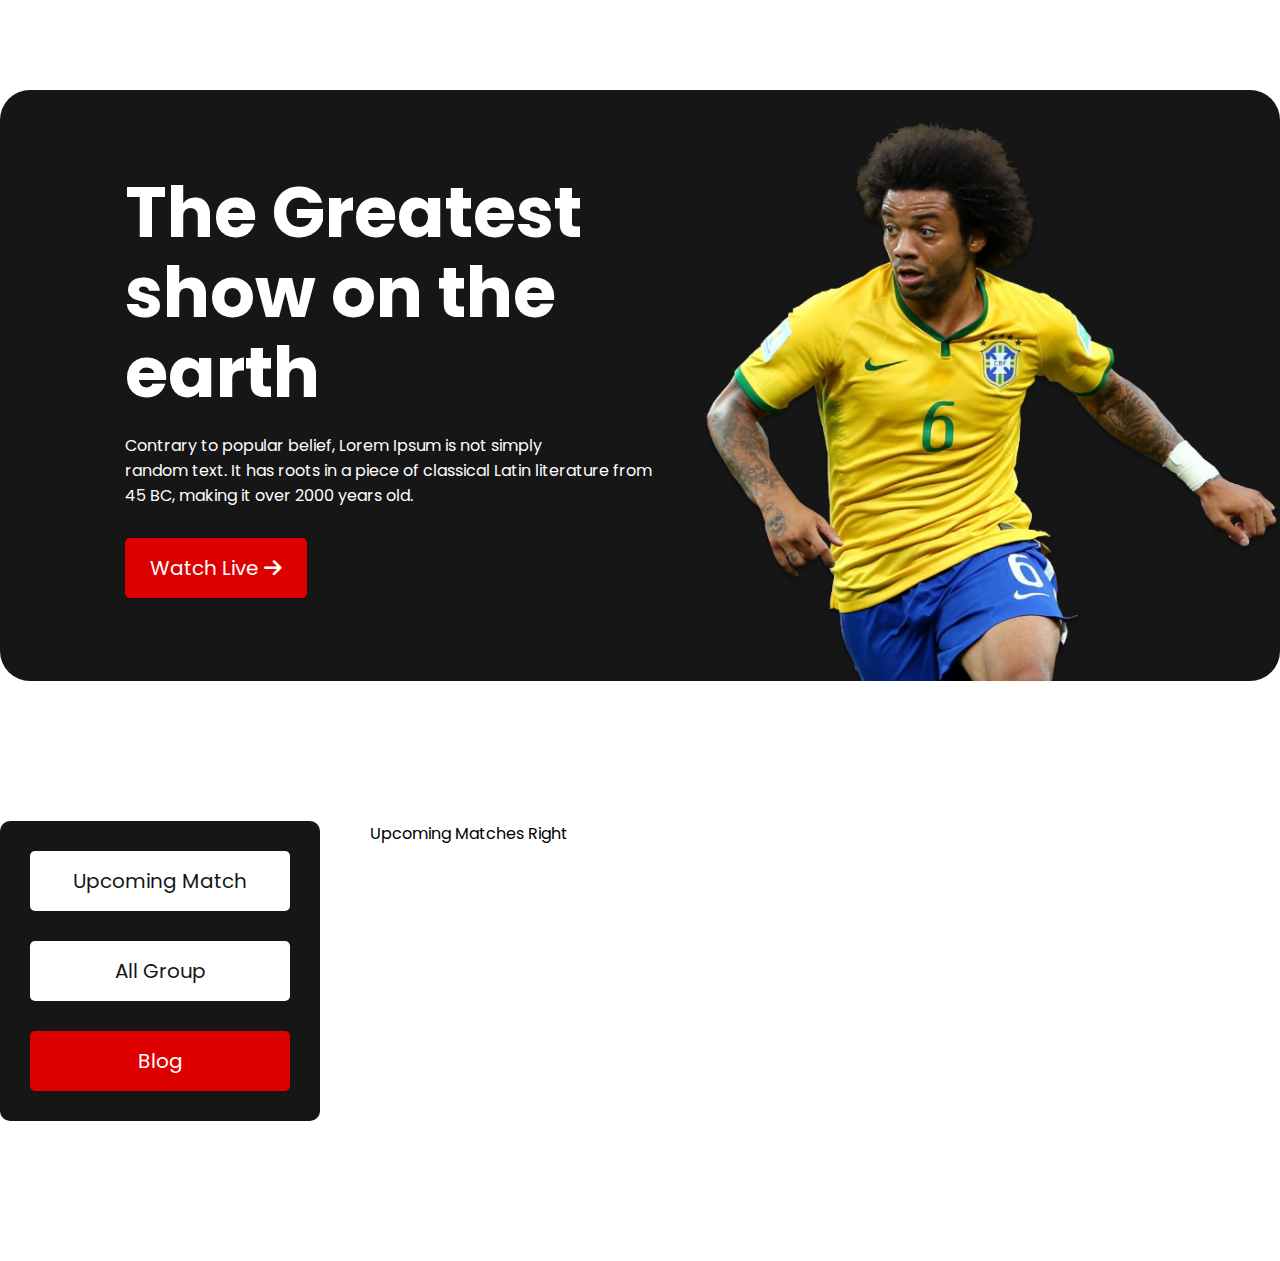
<file: index.html>
<!DOCTYPE html>
<html lang="en">
  <head>
    <meta charset="UTF-8" />
    <meta name="viewport" content="width=device-width, initial-scale=1.0" />
    <title>World Cup Website</title>
    <link rel="stylesheet" href="./main.css" />

    <!-- Custom Fonts -->
    <link rel="preconnect" href="https://fonts.googleapis.com" />
    <link rel="preconnect" href="https://fonts.gstatic.com" crossorigin />
    <link
      href="https://fonts.googleapis.com/css2?family=Poppins:ital,wght@0,100;0,200;0,300;0,400;0,500;0,600;0,700;0,800;0,900;1,100;1,200;1,300;1,400;1,500;1,600;1,700;1,800;1,900&display=swap"
      rel="stylesheet"
    />

    <!-- Font Awesome CDN -->
    <link
      rel="stylesheet"
      href="https://cdnjs.cloudflare.com/ajax/libs/font-awesome/6.7.2/css/all.min.css"
      integrity="sha512-Evv84Mr4kqVGRNSgIGL/F/aIDqQb7xQ2vcrdIwxfjThSH8CSR7PBEakCr51Ck+w+/U6swU2Im1vVX0SVk9ABhg=="
      crossorigin="anonymous"
      referrerpolicy="no-referrer"
    />
  </head>
  <body>
    <header>
      <!-- Banner Section -->

      <section class="banner container">
        <div class="banner-left">
          <h2>
            The Greatest <br />
            show on the <br />
            earth
          </h2>
          <p>
            Contrary to popular belief, Lorem Ipsum is not simply <br />
            random text. It has roots in a piece of classical Latin literature
            from <br />45 BC, making it over 2000 years old.
          </p>
          <button class="btn-primary">
            Watch Live <i class="fa-solid fa-arrow-right"></i>
          </button>
        </div>
        <div class="banner-right">
          <img src="./assets/banner/banner-img.png" alt="" />
        </div>
      </section>
    </header>

    <main>
      <!-- Upcoming Matches -->

      <section class="upcoming-matches container">
        <div class="upcoming-matches-left">
          <button class="btn-primary">Upcoming Match</button>
          <button class="btn-primary">All Group</button>
          <button class="btn-primary">Blog</button>
        </div>
        <div class="upcoming-matches-right">Upcoming Matches Right</div>
      </section>
    </main>
  </body>
</html>
</file>
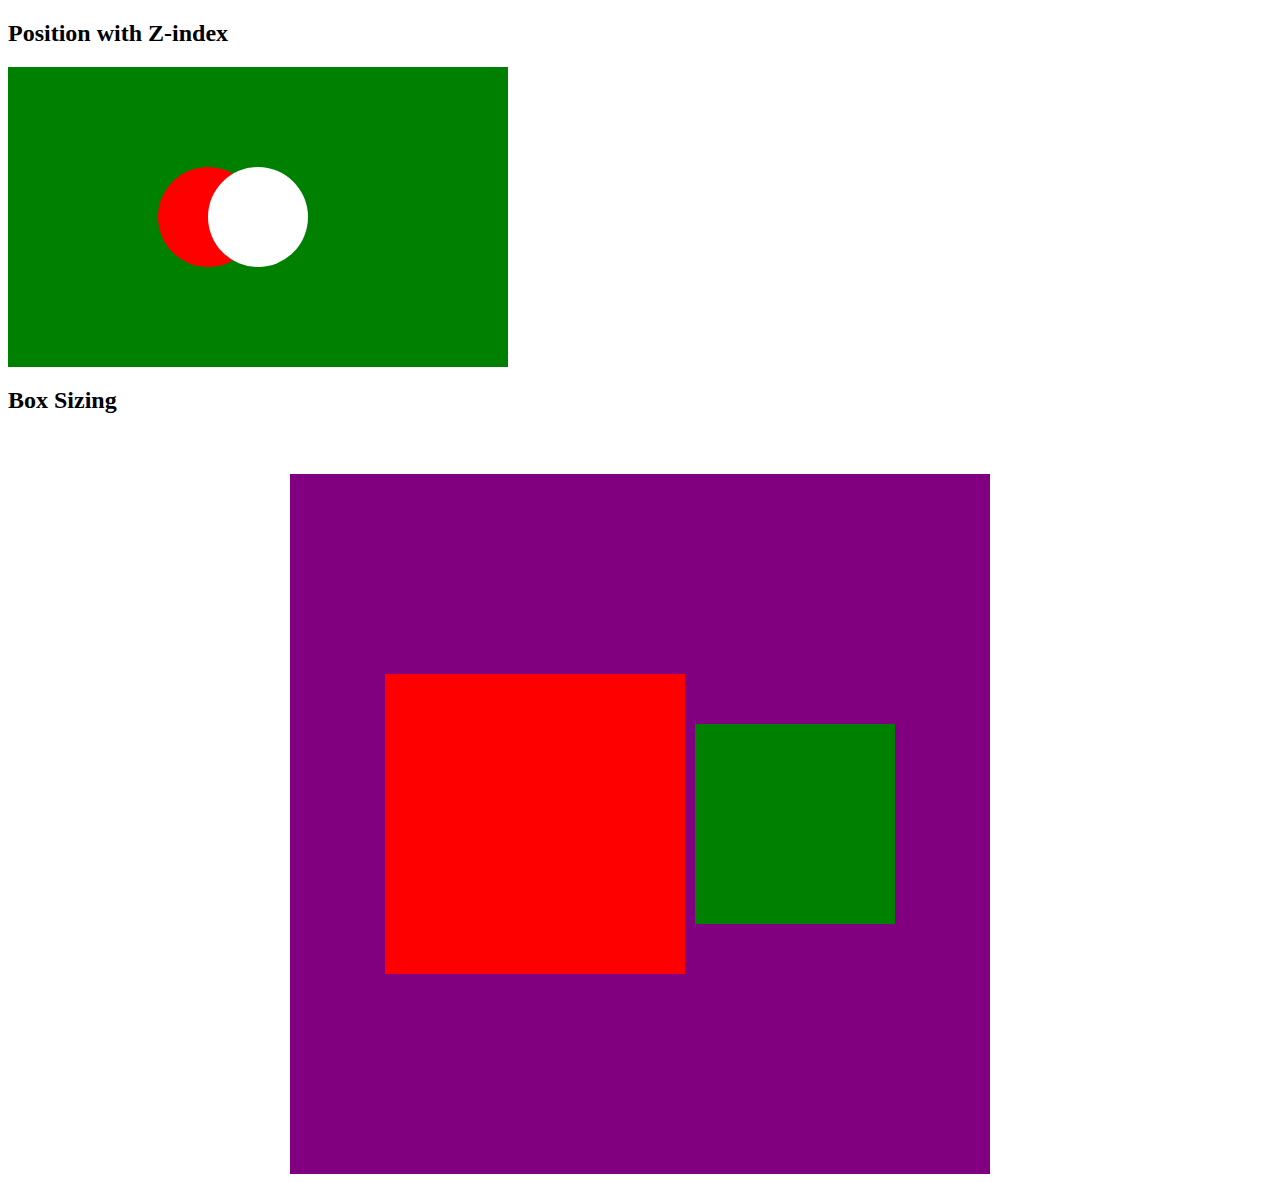
<file: practice.html>
<!DOCTYPE html>
<html lang="en">
  <head>
    <meta charset="UTF-8" />
    <meta name="viewport" content="width=device-width, initial-scale=1.0" />
    <title>Practice</title>
    <link rel="stylesheet" href="./practice.css" />
  </head>
  <body>
    <!-- Position with Z-index - BD Flag -->
    <h2>Position with Z-index</h2>
    <div class="flag-green">
      <div class="flag-rounded-red"></div>
      <div class="flag-rounded-white"></div>
    </div>

    <!-- Box Sizing -->
    <h2>Box Sizing</h2>
    <div class="box-sizing">
      <div class="content-box"></div>
      <div class="border-box"></div>
    </div>
  </body>
</html>
</file>
<file: main.css>
/* Common Styles */
* {
  box-sizing: border-box;
  padding: 0;
  margin: 0;
  font-family: "Poppins", sans-serif;
}
.container {
  max-width: 1414px;
  margin: auto;
}

.hollow {
  display: none;
}

img {
  max-width: 100%;
}

.btn-primary {
  background-color: rgb(221, 0, 0);
  padding: 15px 25px;
  border-radius: 5px;
  font-weight: 400;
  font-size: 20px;
  color: white;
  border: none;
}

/* Custom Styles */

/* Banner Section Styles */
.banner {
  display: flex;
  align-items: center;
  background-color: rgb(22, 22, 22);
  color: white;
  border-radius: 30px;
  margin: 90px auto;
  justify-content: space-between;
}
.banner h2 {
  font-weight: 700;
  font-size: 70px;
  line-height: 80px;
}
.banner p {
  margin-top: 20px;
  margin-bottom: 30px;
}

.banner-left {
  padding-left: 125px;
  flex: 1;
}
.banner-right {
  flex: 1;
}

.banner-right img {
  display: block;
  margin-top: 30px;
  margin-right: 17px;
}

/* Upcoming Matches Section */
.upcoming-matches {
  display: flex;
  padding: 50px 0;
  gap: 50px;
  margin-bottom: 90px;
}
.upcoming-matches-left {
  width: 25%;
  background-color: rgb(22, 22, 22);
  display: flex;
  flex-direction: column;
  gap: 30px;
  padding: 30px;
  border-radius: 10px;
  height: fit-content;
}

.upcoming-matches-left .btn-primary:nth-child(1),
.upcoming-matches-left .btn-primary:nth-child(2) {
  background-color: white;
  color: #161616;
}

.upcoming-matches-right {
  flex: 1;

  display: grid;
  grid-template-columns: repeat(3, 1fr);
  gap: 24px;
}

/* card styles */
.upcoming-matches-right .card {
  border: 1px solid rgb(232, 232, 232);
  border-radius: 10px;
}
.upcoming-matches-right .card img {
  height: 175px;
  width: 100%;
  border-radius: 10px 10px 0 0;
}

.upcoming-matches-right .card .btn-primary {
  background-color: white;
  color: black;
  border: 2px solid black;
  padding: 4px 16px;
  font-weight: 500;
}
.upcoming-matches-right .card h2 {
  font-weight: 600;
  font-size: 18px;
  margin: 18px 0;
}

.upcoming-matches-right .card .card-content {
  padding: 20px;
}

.card-bottom {
  display: flex;
  color: #161616cc;
  gap: 41px;
}

/* Footer section */

.footer {
  /* background-color: rgb(22, 22, 22); */
  background-color: black;
  text-align: center;
  padding: 130px 380px;
}

.footer h2 {
  font-weight: 600;
  font-size: 40px;
  color: white;
}
.footer hr {
  max-width: 1440px;
  border: 1px solid rgba(255, 255, 255, 0.1);
  margin: 50px auto;
}

.footer ul {
  list-style: none;
  display: flex;
  gap: 70px;
  justify-content: center;
}

.footer ul a {
  text-decoration: none;
  font-weight: 500;
  color: #b9b9b9;
}

/* Responsive Section  */

/* Tab */
@media screen and (max-width: 992px) {
  .container {
    margin: 20px;
  }
  /* Banner */
  .banner-left {
    padding: 60px;
  }
  .banner-right img {
    padding-top: 30px;
  }
  .banner h2 {
    font-size: 40px;
    font-weight: 700;
    line-height: 50px;
  }
  /* upcoming matches */
  .upcoming-matches {
    flex-direction: column;
  }
  .upcoming-matches-left {
    flex-direction: row;
    width: 100%;
    background-color: transparent;
  }
  .upcoming-matches-left > * {
    flex: 1;
  }
  .upcoming-matches-left .btn-primary {
    border: 1px solid rgb(232, 232, 232);
  }

  .upcoming-matches-right {
    grid-template-columns: repeat(2, 1fr);
  }
  .footer {
    padding: 40px;
    text-align: center;
  }

  .footer ul {
    display: grid;
    grid-template-columns: repeat(4, 1fr);
  }
  .footer ul li:nth-child(5) {
    grid-column: 2;
  }
  .footer ul li:nth-child(6) {
    grid-column: 3;
  }
}

/* Mobile */
@media screen and (max-width: 576px) {
  .banner {
    flex-direction: column;
    text-align: center;
  }
  .banner-left {
    padding: 20px;
  }

  .banner h2 {
    font-size: 22px;
    font-weight: 700;
    line-height: 30px;
  }
  .banner-right img {
    padding: 0;
  }
  .upcoming-matches-left {
    flex-direction: column;
    width: 100%;
    background-color: transparent;
  }

  .upcoming-matches-right {
    grid-template-columns: repeat(1, 1fr);
  }

  .footer {
    padding: 10px;
  }

  .footer ul {
    display: flex;
    flex-direction: column;
  }
}
</file>
<file: practice.css>
* {
  /* box-sizing: border-box; */
}
.box-sizing {
  background-color: purple;
  height: 700px;
  width: 700px;
  margin: auto;
  gap: 10px;
  margin-top: 60px;

  /***** Using flex *****/

  display: flex;
  justify-content: center;
  align-items: center;

  /***** Using Grid *****/

  /* display: grid;
  place-content: center;
  place-items: center; */

  /***** Using Position and transform *****/
  /* position: relative; */
}
.content-box {
  background-color: red;
  height: 200px;
  width: 200px;
  box-sizing: content-box;
  padding: 50px;

  /* position: absolute;
  left: 50%;
  top: 50%;
  transform: translate(-50%, -50%); */
}
.border-box {
  background-color: green;
  height: 200px;
  width: 200px;
  box-sizing: border-box;
  padding: 50px;
}

/* Position with Z-index - BD Flag */

.flag-green {
  height: 300px;
  width: 500px;
  background-color: green;
  position: relative;
}
.flag-rounded-red {
  height: 100px;
  width: 100px;
  background-color: red;
  border-radius: 50%;

  position: absolute;
  left: 40%;
  top: 50%;
  transform: translate(-50%, -50%);
  z-index: 1;
}
.flag-rounded-white {
  height: 100px;
  width: 100px;
  background-color: white;
  border-radius: 50%;

  position: absolute;
  left: 50%;
  top: 50%;
  transform: translate(-50%, -50%);
  z-index: 2;
}
</file>
